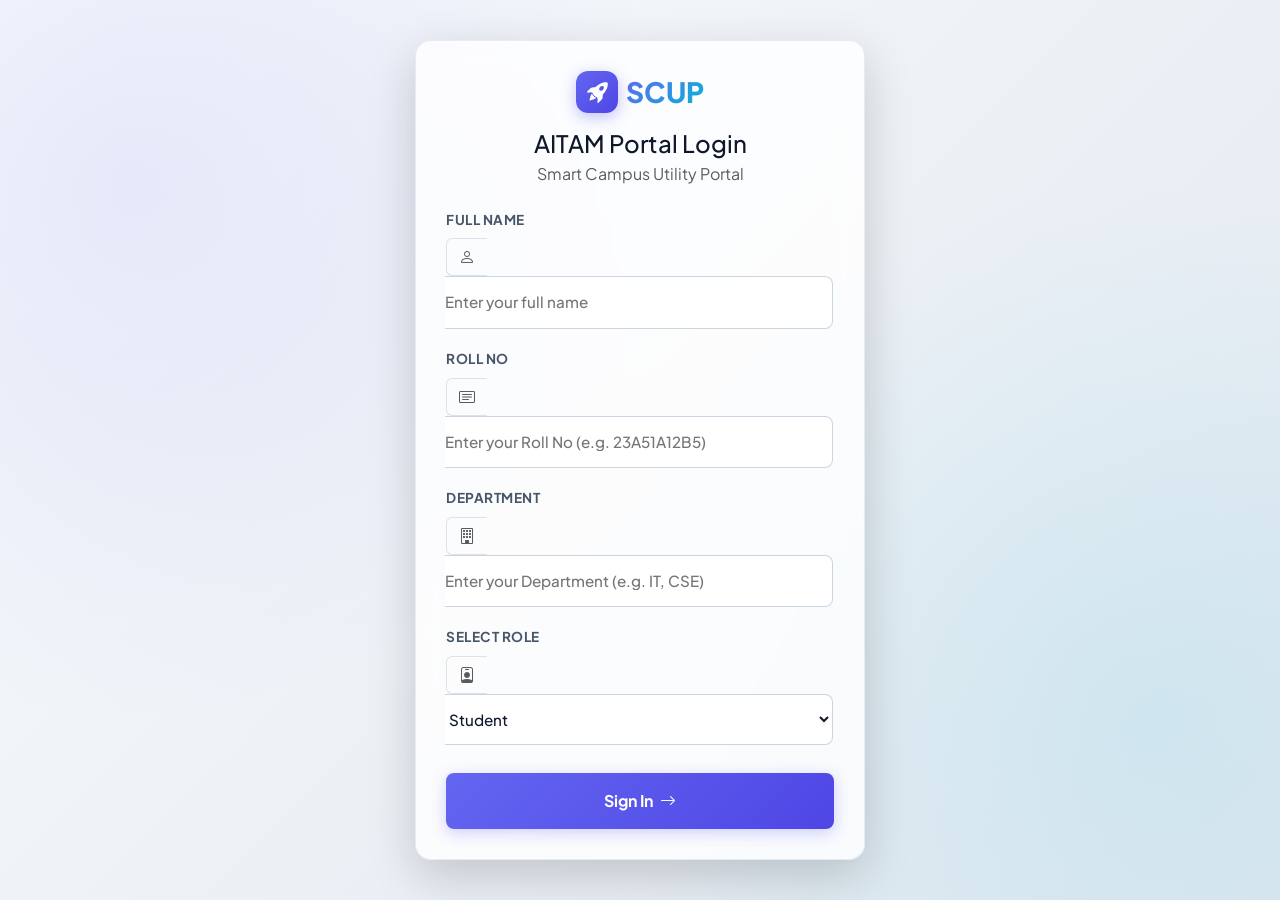
<file: SCUP/SCUP/index.html>
<!DOCTYPE html>
<html lang="en">
<head>
  <meta charset="UTF-8">
  <meta name="viewport" content="width=device-width, initial-scale=1.0">
  <title>Login - AITAM SCUP</title>
  <!-- Bootstrap CSS -->
  <link href="https://cdn.jsdelivr.net/npm/bootstrap@5.3.3/dist/css/bootstrap.min.css" rel="stylesheet">
  <!-- Bootstrap Icons -->
  <link rel="stylesheet" href="https://cdn.jsdelivr.net/npm/bootstrap-icons@1.11.3/font/bootstrap-icons.min.css">
  <!-- Custom CSS -->
  <link rel="stylesheet" href="css/style.css">
</head>
<body>
  <div class="login-wrapper">
    <div class="glass-card login-card shadow-lg">
      <div class="text-center mb-4">
        <div class="d-inline-flex align-items-center justify-content-center mb-3">
          <div class="brand-logo-icon me-2">
            <i class="bi bi-rocket-takeoff-fill"></i>
          </div>
          <span class="brand-logo fs-3">SCUP</span>
        </div>
        <h4 class="fw-extrabold mb-1">AITAM Portal Login</h4>
        <p class="text-muted">Smart Campus Utility Portal</p>
      </div>

      <form id="loginForm" onsubmit="event.preventDefault(); handleLogin();">
        <div class="form-group-custom">
          <label class="form-label-custom" for="userName">Full Name</label>
          <div class="input-group">
            <span class="input-group-text bg-transparent border-end-0 text-muted"><i class="bi bi-person"></i></span>
            <input type="text" class="form-input-custom border-start-0 ps-0" id="userName" placeholder="Enter your full name" required>
          </div>
        </div>

        <div class="form-group-custom">
          <label class="form-label-custom" id="idLabel" for="userId">Roll No</label>
          <div class="input-group">
            <span class="input-group-text bg-transparent border-end-0 text-muted"><i class="bi bi-card-text"></i></span>
            <input type="text" class="form-input-custom border-start-0 ps-0" id="userId" placeholder="Enter your Roll No (e.g. 23A51A12B5)" required>
          </div>
        </div>

        <div class="form-group-custom">
          <label class="form-label-custom" for="userDept">Department</label>
          <div class="input-group">
            <span class="input-group-text bg-transparent border-end-0 text-muted"><i class="bi bi-building"></i></span>
            <input type="text" class="form-input-custom border-start-0 ps-0" id="userDept" placeholder="Enter your Department (e.g. IT, CSE)" required>
          </div>
        </div>

        <div class="form-group-custom">
          <label class="form-label-custom" for="userRole">Select Role</label>
          <div class="input-group">
            <span class="input-group-text bg-transparent border-end-0 text-muted"><i class="bi bi-person-badge"></i></span>
            <select class="form-input-custom border-start-0 ps-0" id="userRole" onchange="adjustRoleFields()" required>
              <option value="Student">Student</option>
              <option value="Faculty">Faculty</option>
              <option value="Admin">Admin</option>
            </select>
          </div>
        </div>

        <button type="submit" class="btn btn-premium w-100 py-3 mt-2">
          Sign In <i class="bi bi-arrow-right ms-1"></i>
        </button>
      </form>
    </div>
  </div>

  <script src="JS/login.js"></script>
</body>
</html>
</file>
<file: SCUP/SCUP/css/style.css>
/* =========================================================
   SCUP - Smart Campus Utility Portal
   Main Design System Stylesheet (style.css)
   ========================================================= */

@import url('https://fonts.googleapis.com/css2?family=Plus+Jakarta+Sans:wght@300;400;500;600;700;800&display=swap');

:root {
  /* Color Palette (Indigo/Violet theme) */
  --primary-color: #6366f1;
  --primary-dark: #4f46e5;
  --primary-light: #818cf8;
  --secondary-color: #64748b;
  --success-color: #10b981;
  --warning-color: #f59e0b;
  --danger-color: #ef4444;
  --info-color: #06b6d4;
  
  /* Light Mode Variables */
  --bg-gradient: linear-gradient(135deg, #f8fafc 0%, #e2e8f0 100%);
  --panel-bg: rgba(255, 255, 255, 0.7);
  --panel-border: rgba(255, 255, 255, 0.6);
  --card-bg: rgba(255, 255, 255, 0.8);
  --card-border: rgba(226, 232, 240, 0.8);
  --text-primary: #0f172a;
  --text-secondary: #475569;
  --text-muted: #94a3b8;
  --sidebar-bg: rgba(255, 255, 255, 0.8);
  --sidebar-border: rgba(226, 232, 240, 0.8);
  --input-bg: rgba(255, 255, 255, 0.9);
  --input-border: #cbd5e1;
  --shadow-sm: 0 2px 8px rgba(0, 0, 0, 0.04);
  --shadow-md: 0 8px 30px rgba(0, 0, 0, 0.06);
  --shadow-lg: 0 15px 40px rgba(0, 0, 0, 0.1);
  --blur-amount: 12px;
  --border-radius-sm: 8px;
  --border-radius-md: 16px;
  --border-radius-lg: 24px;
}

/* Dark Mode Variables - Toggled via class on body */
body.dark-mode {
  --primary-color: #818cf8;
  --primary-dark: #6366f1;
  --primary-light: #a5b4fc;
  --secondary-color: #94a3b8;
  --success-color: #34d399;
  --warning-color: #fbbf24;
  --danger-color: #f87171;
  --info-color: #22d3ee;

  --bg-gradient: linear-gradient(135deg, #090d16 0%, #0f172a 100%);
  --panel-bg: rgba(15, 23, 42, 0.7);
  --panel-border: rgba(255, 255, 255, 0.05);
  --card-bg: rgba(30, 41, 59, 0.7);
  --card-border: rgba(255, 255, 255, 0.08);
  --text-primary: #f8fafc;
  --text-secondary: #cbd5e1;
  --text-muted: #64748b;
  --sidebar-bg: rgba(15, 23, 42, 0.85);
  --sidebar-border: rgba(255, 255, 255, 0.05);
  --input-bg: rgba(15, 23, 42, 0.6);
  --input-border: rgba(255, 255, 255, 0.15);
  --shadow-sm: 0 2px 8px rgba(0, 0, 0, 0.2);
  --shadow-md: 0 8px 30px rgba(0, 0, 0, 0.3);
  --shadow-lg: 0 15px 40px rgba(0, 0, 0, 0.4);
}

/* ---------- BASE STYLES ---------- */
* {
  box-sizing: border-box;
  margin: 0;
  padding: 0;
  scroll-behavior: smooth;
  font-family: 'Plus Jakarta Sans', system-ui, -apple-system, sans-serif;
}

body {
  background: var(--bg-gradient);
  background-attachment: fixed;
  color: var(--text-primary);
  min-height: 100vh;
  display: flex;
  overflow-x: hidden;
  transition: background 0.5s ease, color 0.3s ease;
}

/* Custom Scrollbar */
::-webkit-scrollbar {
  width: 8px;
  height: 8px;
}
::-webkit-scrollbar-track {
  background: transparent;
}
::-webkit-scrollbar-thumb {
  background: var(--text-muted);
  border-radius: 4px;
}
::-webkit-scrollbar-thumb:hover {
  background: var(--secondary-color);
}

/* ---------- APP CONTAINER LAYOUT ---------- */
.app-container {
  display: flex;
  width: 100vw;
  min-height: 100vh;
  position: relative;
}

/* ---------- SIDEBAR DESIGN ---------- */
.sidebar {
  width: 280px;
  background: var(--sidebar-bg);
  backdrop-filter: blur(var(--blur-amount));
  -webkit-backdrop-filter: blur(var(--blur-amount));
  border-right: 1px solid var(--sidebar-border);
  padding: 30px 20px;
  display: flex;
  flex-direction: column;
  height: 100vh;
  position: fixed;
  left: 0;
  top: 0;
  z-index: 100;
  transition: transform 0.3s cubic-bezier(0.4, 0, 0.2, 1), background-color 0.3s ease;
}

.brand-section {
  display: flex;
  align-items: center;
  gap: 12px;
  padding-bottom: 25px;
  border-bottom: 1px solid var(--sidebar-border);
  margin-bottom: 25px;
}

.brand-logo {
  font-size: 1.8rem;
  background: linear-gradient(135deg, var(--primary-color), var(--info-color));
  -webkit-background-clip: text;
  -webkit-text-fill-color: transparent;
  font-weight: 800;
  text-decoration: none;
}

.brand-logo-icon {
  background: linear-gradient(135deg, var(--primary-color), var(--primary-dark));
  color: white;
  width: 42px;
  height: 42px;
  border-radius: 12px;
  display: flex;
  align-items: center;
  justify-content: center;
  font-size: 1.3rem;
  box-shadow: 0 4px 15px rgba(99, 102, 241, 0.4);
}

.user-profile-widget {
  background: rgba(99, 102, 241, 0.08);
  border: 1px solid rgba(99, 102, 241, 0.15);
  border-radius: var(--border-radius-md);
  padding: 15px;
  margin-bottom: 25px;
  display: flex;
  align-items: center;
  gap: 12px;
}

.profile-avatar {
  width: 45px;
  height: 45px;
  border-radius: 50%;
  background: linear-gradient(135deg, var(--primary-light), var(--primary-color));
  color: white;
  font-weight: 700;
  display: flex;
  align-items: center;
  justify-content: center;
  font-size: 1.2rem;
  box-shadow: var(--shadow-sm);
}

.profile-info {
  overflow: hidden;
}

.profile-name {
  font-size: 0.95rem;
  font-weight: 700;
  color: var(--text-primary);
  white-space: nowrap;
  text-overflow: ellipsis;
  overflow: hidden;
}

.profile-role {
  font-size: 0.75rem;
  font-weight: 600;
  color: var(--primary-color);
  text-transform: uppercase;
  letter-spacing: 0.5px;
}

.sidebar-menu {
  list-style: none;
  display: flex;
  flex-direction: column;
  gap: 8px;
  flex-grow: 1;
}

.menu-item a {
  display: flex;
  align-items: center;
  gap: 14px;
  padding: 12px 16px;
  color: var(--text-secondary);
  font-weight: 600;
  font-size: 0.95rem;
  border-radius: var(--border-radius-sm);
  transition: all 0.25s ease;
  text-decoration: none;
}

.menu-item a i {
  font-size: 1.2rem;
  transition: transform 0.25s ease;
}

.menu-item a:hover {
  color: var(--primary-color);
  background: rgba(99, 102, 241, 0.05);
}

.menu-item a:hover i {
  transform: translateX(3px);
}

.menu-item.active a {
  background: linear-gradient(135deg, var(--primary-color), var(--primary-dark));
  color: white;
  box-shadow: 0 4px 15px rgba(99, 102, 241, 0.25);
}

.menu-item.active a i {
  color: white;
}

.sidebar-footer {
  margin-top: auto;
  padding-top: 20px;
  border-top: 1px solid var(--sidebar-border);
  display: flex;
  justify-content: space-between;
  align-items: center;
}

/* ---------- MAIN CONTENT AREA ---------- */
.main-content {
  margin-left: 280px;
  flex-grow: 1;
  padding: 40px;
  min-height: 100vh;
  transition: margin-left 0.3s ease;
}

/* Top Header Bar */
.top-header {
  display: flex;
  justify-content: space-between;
  align-items: center;
  margin-bottom: 35px;
}

.page-title-section h1 {
  font-size: 1.8rem;
  font-weight: 800;
  background: linear-gradient(135deg, var(--text-primary), var(--secondary-color));
  -webkit-background-clip: text;
  -webkit-text-fill-color: transparent;
}

.page-title-section p {
  color: var(--text-secondary);
  font-size: 0.9rem;
  margin-top: 4px;
}

.header-actions {
  display: flex;
  align-items: center;
  gap: 15px;
}

/* ---------- GLASS CARDS ---------- */
.glass-card {
  background: var(--card-bg);
  backdrop-filter: blur(var(--blur-amount));
  -webkit-backdrop-filter: blur(var(--blur-amount));
  border: 1px solid var(--card-border);
  border-radius: var(--border-radius-md);
  padding: 30px;
  box-shadow: var(--shadow-md);
  transition: transform 0.3s cubic-bezier(0.25, 0.8, 0.25, 1), box-shadow 0.3s ease, border-color 0.3s ease;
}

.glass-card:hover {
  transform: translateY(-5px);
  box-shadow: var(--shadow-lg);
  border-color: rgba(99, 102, 241, 0.25);
}

/* ---------- DASHBOARD WIDGETS & STATS ---------- */
.stat-card {
  position: relative;
  overflow: hidden;
}

.stat-card::before {
  content: '';
  position: absolute;
  top: 0;
  left: 0;
  width: 4px;
  height: 100%;
  background: var(--accent-color, var(--primary-color));
}

.stat-icon-wrapper {
  width: 50px;
  height: 50px;
  border-radius: 12px;
  display: flex;
  align-items: center;
  justify-content: center;
  font-size: 1.4rem;
  background: rgba(99, 102, 241, 0.1);
  color: var(--accent-color, var(--primary-color));
  margin-bottom: 20px;
}

.stat-number {
  font-size: 2.2rem;
  font-weight: 800;
  line-height: 1;
  margin-bottom: 8px;
}

.stat-label {
  font-size: 0.9rem;
  font-weight: 600;
  color: var(--text-secondary);
}

/* ---------- PREMIUM BUTTONS ---------- */
.btn-premium {
  background: linear-gradient(135deg, var(--primary-color), var(--primary-dark));
  color: white;
  border: none;
  font-weight: 700;
  padding: 12px 24px;
  border-radius: var(--border-radius-sm);
  box-shadow: 0 4px 15px rgba(99, 102, 241, 0.3);
  transition: all 0.3s ease;
}

.btn-premium:hover {
  transform: translateY(-2px);
  box-shadow: 0 6px 20px rgba(99, 102, 241, 0.4);
  color: white;
}

.btn-premium:active {
  transform: translateY(0);
}

.btn-secondary-custom {
  background: rgba(148, 163, 184, 0.1);
  border: 1px solid var(--card-border);
  color: var(--text-primary);
  font-weight: 700;
  padding: 12px 24px;
  border-radius: var(--border-radius-sm);
  transition: all 0.3s ease;
}

.btn-secondary-custom:hover {
  background: rgba(148, 163, 184, 0.2);
  color: var(--text-primary);
}

/* ---------- INPUT CONTROLS ---------- */
.form-group-custom {
  margin-bottom: 20px;
}

.form-label-custom {
  font-weight: 700;
  font-size: 0.85rem;
  text-transform: uppercase;
  letter-spacing: 0.5px;
  color: var(--text-secondary);
  margin-bottom: 8px;
  display: block;
}

.form-input-custom {
  width: 100%;
  background: var(--input-bg);
  border: 1px solid var(--input-border);
  color: var(--text-primary);
  padding: 14px 18px;
  border-radius: var(--border-radius-sm);
  font-weight: 500;
  font-size: 0.95rem;
  transition: all 0.25s ease;
}

.form-input-custom:focus {
  outline: none;
  border-color: var(--primary-color);
  background: var(--card-bg);
  box-shadow: 0 0 0 4px rgba(99, 102, 241, 0.15);
}

/* ---------- LOGIN PAGE LAYOUT ---------- */
.login-wrapper {
  width: 100vw;
  min-height: 100vh;
  display: flex;
  align-items: center;
  justify-content: center;
  padding: 20px;
  position: relative;
  background: radial-gradient(circle at 10% 20%, rgba(99, 102, 241, 0.1) 0%, transparent 40%),
              radial-gradient(circle at 90% 80%, rgba(6, 182, 212, 0.1) 0%, transparent 40%),
              var(--bg-gradient);
}

.login-card {
  width: 100%;
  max-width: 450px;
  z-index: 10;
  animation: slideUpFade 0.6s cubic-bezier(0.16, 1, 0.3, 1) forwards;
}

/* ---------- TABLES & REQUEST TRACKING ---------- */
.table-responsive-custom {
  border-radius: var(--border-radius-md);
  overflow: hidden;
  border: 1px solid var(--card-border);
}

.table-custom {
  width: 100%;
  margin-bottom: 0;
  border-collapse: collapse;
}

.table-custom th {
  background: rgba(99, 102, 241, 0.08) !important;
  color: var(--text-primary);
  font-weight: 700;
  font-size: 0.85rem;
  text-transform: uppercase;
  letter-spacing: 0.5px;
  padding: 16px 20px;
  border-bottom: 2px solid var(--card-border);
}

.table-custom td {
  padding: 16px 20px;
  color: var(--text-secondary);
  border-bottom: 1px solid var(--card-border);
  background: transparent;
  font-size: 0.95rem;
  vertical-align: middle;
}

.table-custom tr:last-child td {
  border-bottom: none;
}

.table-custom tbody tr {
  transition: background-color 0.2s ease;
}

.table-custom tbody tr:hover {
  background-color: rgba(99, 102, 241, 0.02) !important;
}

/* ---------- DYNAMIC BADGES ---------- */
.badge-custom {
  font-weight: 700;
  font-size: 0.75rem;
  padding: 6px 12px;
  border-radius: 50px;
  text-transform: uppercase;
  letter-spacing: 0.5px;
  display: inline-flex;
  align-items: center;
  gap: 6px;
}

.badge-custom.pending {
  background: rgba(245, 158, 11, 0.15);
  color: var(--warning-color);
}

.badge-custom.approved, 
.badge-custom.resolved {
  background: rgba(16, 185, 129, 0.15);
  color: var(--success-color);
}

.badge-custom.rejected {
  background: rgba(239, 68, 68, 0.15);
  color: var(--danger-color);
}

/* ---------- AI SENTIMENT ANALYZER ---------- */
.sentiment-container {
  display: flex;
  flex-direction: column;
  align-items: center;
  justify-content: center;
  padding: 20px 0;
}

.sentiment-meter-wrapper {
  position: relative;
  width: 160px;
  height: 160px;
  display: flex;
  align-items: center;
  justify-content: center;
  margin-bottom: 25px;
}

.sentiment-svg {
  transform: rotate(-90deg);
  width: 100%;
  height: 100%;
}

.sentiment-svg circle {
  fill: none;
  stroke-width: 10;
}

.sentiment-bg-circle {
  stroke: var(--card-border);
}

.sentiment-progress-circle {
  stroke: var(--primary-color);
  stroke-linecap: round;
  transition: stroke-dashoffset 0.6s cubic-bezier(0.4, 0, 0.2, 1), stroke 0.6s ease;
}

.sentiment-value {
  position: absolute;
  font-size: 2.2rem;
  font-weight: 800;
  display: flex;
  flex-direction: column;
  align-items: center;
  line-height: 1;
}

.sentiment-value span {
  font-size: 0.75rem;
  font-weight: 600;
  color: var(--text-secondary);
  margin-top: 4px;
}

/* ---------- MOBILE HAMBURGER BUTTON ---------- */
.mobile-nav-toggle {
  display: none;
  background: var(--card-bg);
  border: 1px solid var(--card-border);
  color: var(--text-primary);
  width: 45px;
  height: 45px;
  border-radius: 12px;
  align-items: center;
  justify-content: center;
  cursor: pointer;
  box-shadow: var(--shadow-sm);
  z-index: 200;
}

/* ---------- UTILITY STYLES ---------- */
.theme-switch-btn {
  background: rgba(148, 163, 184, 0.1);
  border: 1px solid var(--card-border);
  color: var(--text-primary);
  width: 40px;
  height: 40px;
  border-radius: 10px;
  display: flex;
  align-items: center;
  justify-content: center;
  cursor: pointer;
  transition: all 0.25s ease;
}

.theme-switch-btn:hover {
  background: rgba(99, 102, 241, 0.1);
  color: var(--primary-color);
}

.notification-badge {
  position: relative;
}

.notification-badge::after {
  content: '';
  position: absolute;
  top: 0;
  right: 0;
  width: 8px;
  height: 8px;
  background: var(--danger-color);
  border-radius: 50%;
  border: 2px solid var(--card-bg);
}

/* Animations */
@keyframes slideUpFade {
  from {
    opacity: 0;
    transform: translateY(20px);
  }
  to {
    opacity: 1;
    transform: translateY(0);
  }
}

/* ---------- RESPONSIVE LAYOUTS ---------- */
@media (max-width: 1024px) {
  .sidebar {
    transform: translateX(-100%);
  }
  
  .sidebar.active {
    transform: translateX(0);
    box-shadow: var(--shadow-lg);
  }
  
  .main-content {
    margin-left: 0;
    padding: 30px 20px;
  }
  
  .mobile-nav-toggle {
    display: flex;
  }
}
</file>
